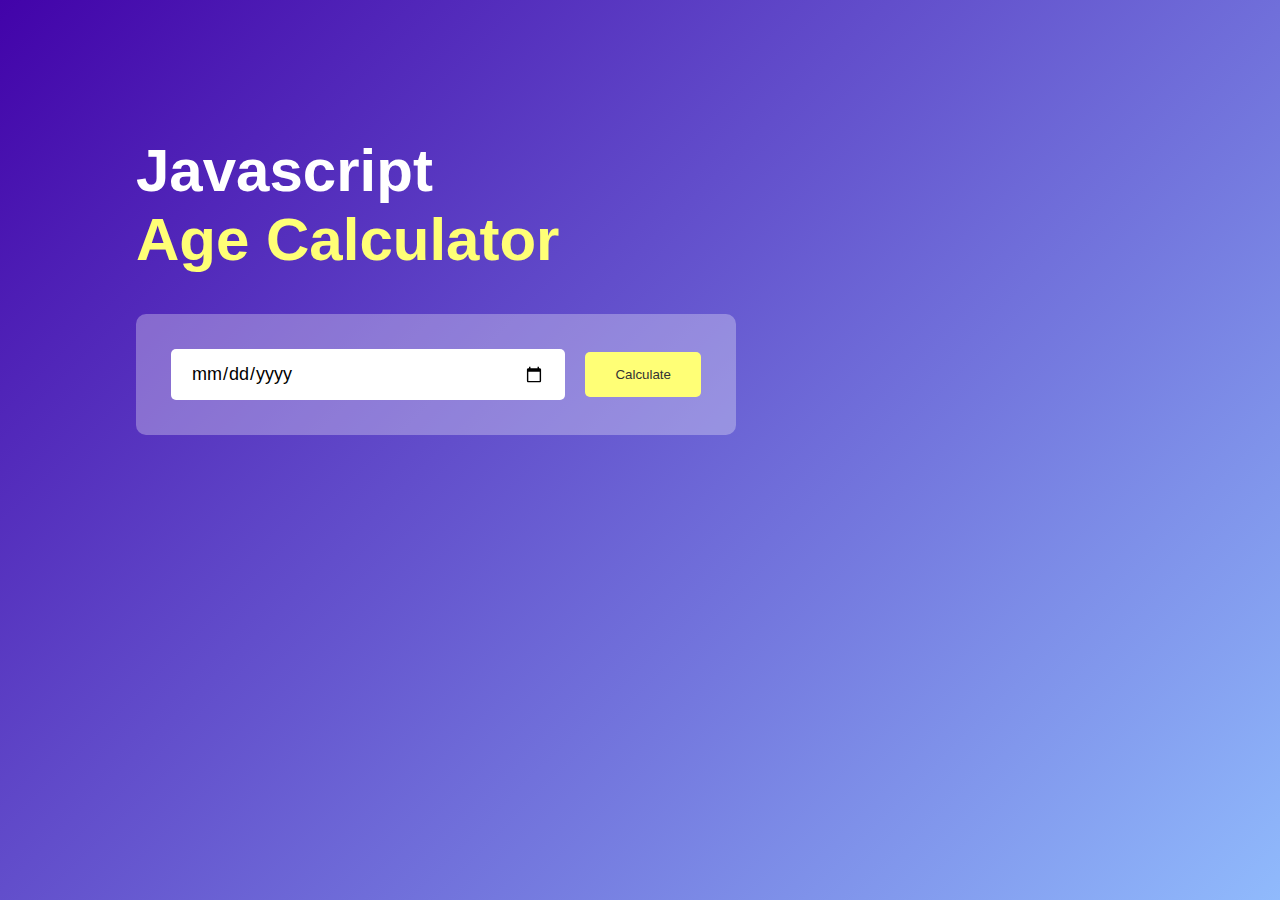
<file: Age calculator/index.html>
<!DOCTYPE html>
<html lang="en">
<head>
    <meta charset="UTF-8">
    <meta name="viewport" content="width=device-width, initial-scale=1.0">
    <title>Age Calculator</title>
    <link rel="stylesheet" href="style.css">
</head>
<body>
    <div class="container">
        <div class="calculator">
            <h1>Javascript<br><span>Age Calculator</span></h1>
            <div class="input-box">
                <input type="date" id="date">
                <button onclick="calculateAge()">Calculate</button>
            </div>
            <p id="result"></p>
        </div>
    </div>

    <script src="script.js"></script>
</body>
</html>
</file>
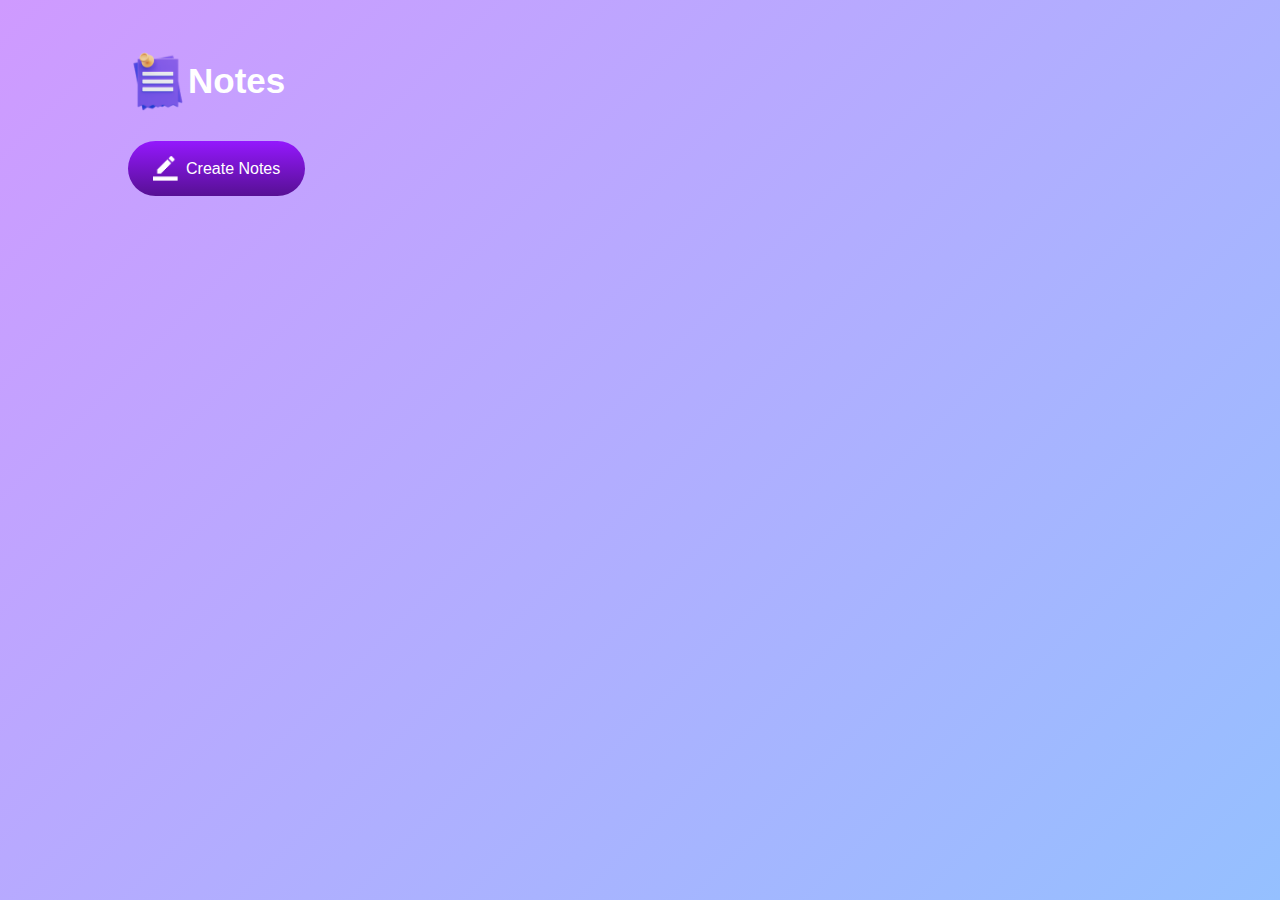
<file: Notes App/index.html>
<!DOCTYPE html>
<html lang="en">
<head>
    <meta charset="UTF-8">
    <meta name="viewport" content="width=device-width, initial-scale=1.0">
    <title>Notes App</title>
    <link rel="stylesheet" href="style.css">
</head>
<body>
    
    <div class="container">
        <h1><img src="images/notes.png"> Notes</h1>
        <button class="btn"><img src="images/edit.png"> Create Notes</button>
        <div class="notes-container">
            <!-- <p contenteditable="true" class="input-box">
                <img src="images/delete.png">
            </p> -->
        </div>
    </div>

    <script src="script.js"></script>
</body>
</html>
</file>
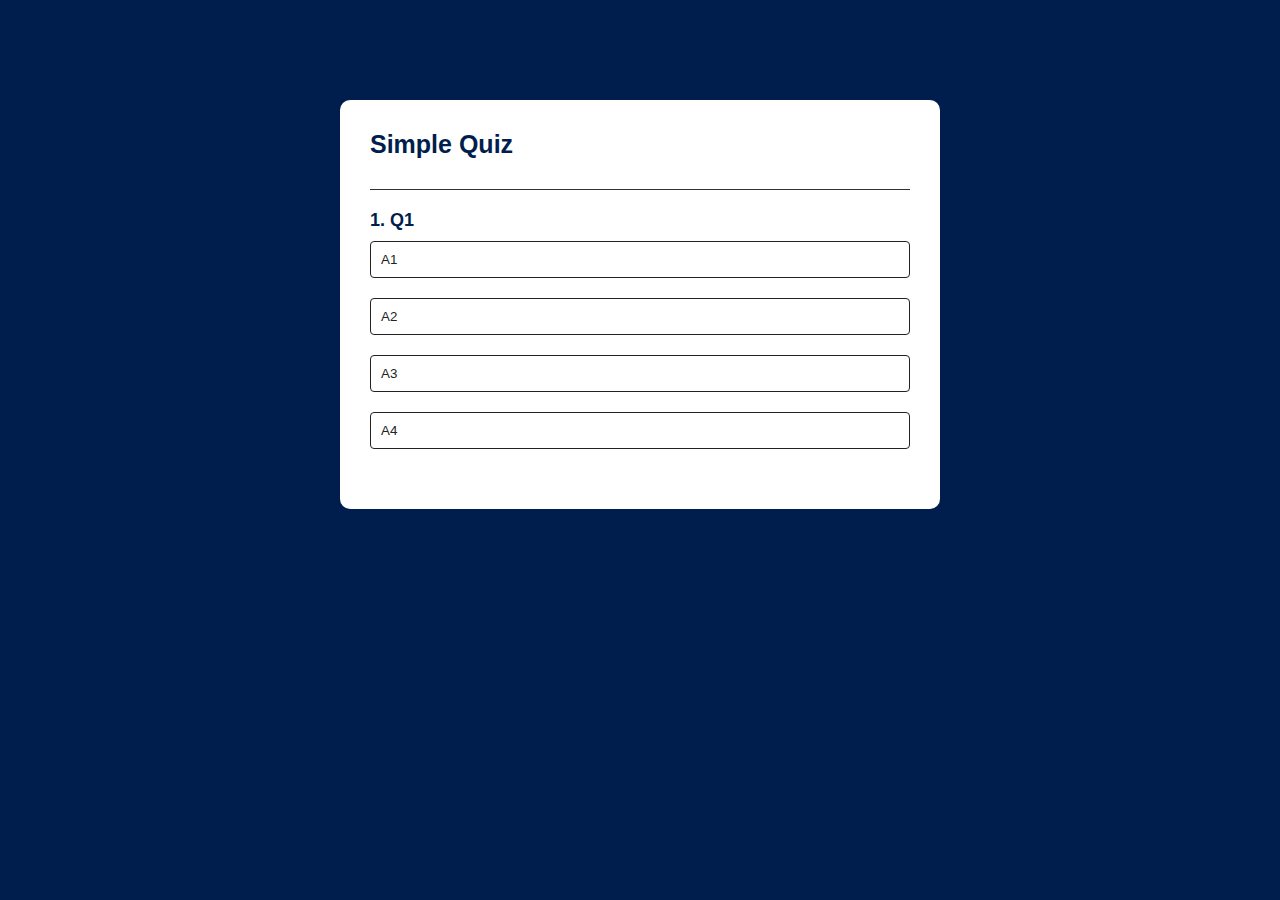
<file: Quiz App/index.html>
<!DOCTYPE html>
<html lang="en">
<head>
    <meta charset="UTF-8">
    <meta name="viewport" content="width=device-width, initial-scale=1.0">
    <title>Quiz App</title>
    <link rel="stylesheet" href="style.css">
</head>
<body>
    <div class="app">
        <h1>Simple Quiz</h1>
        <div class="quiz">
            <h2 id="question">Question goes here</h2>
            <div id="answer-buttons">
                <button class="btn">Answer 1</button>
                <button class="btn">Answer 2</button>
                <button class="btn">Answer 3</button>
                <button class="btn">Answer 4</button>
            </div>
            <button id="next-btn">Next</button>
        </div>
    </div>

    <script src="script.js"></script>
</body>
</html>
</file>
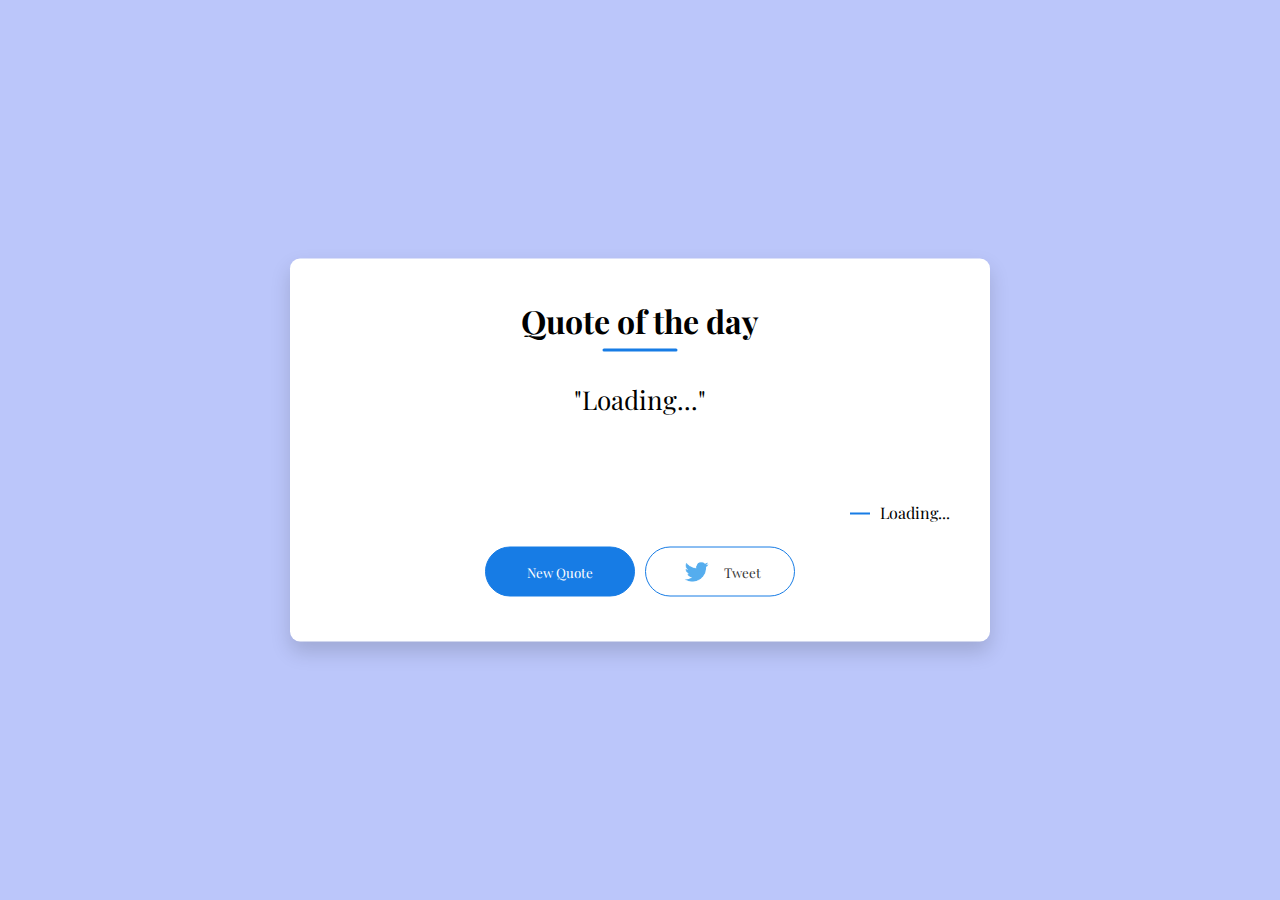
<file: Quotes Web/index.html>
<!DOCTYPE html>
<html lang="en">
<head>
    <meta charset="UTF-8">
    <meta name="viewport" content="width=device-width, initial-scale=1.0">
    <title>Quote of the day</title>
    <link rel="stylesheet" href="style.css">
</head>
<body>
    <div class="quote-box">
        <h2>Quote of the day</h2>
        <blockquote id="quote">Loading...</blockquote>
        <span id="author">Loading...</span>
        <div>
            <button onclick="getQuote(api_url)">New Quote</button>
            <button onclick="tweet()"><img src="twitter.png">Tweet</button>
        </div>
    </div>

    <script src="script.js"></script>
</body>
</html>
</file>
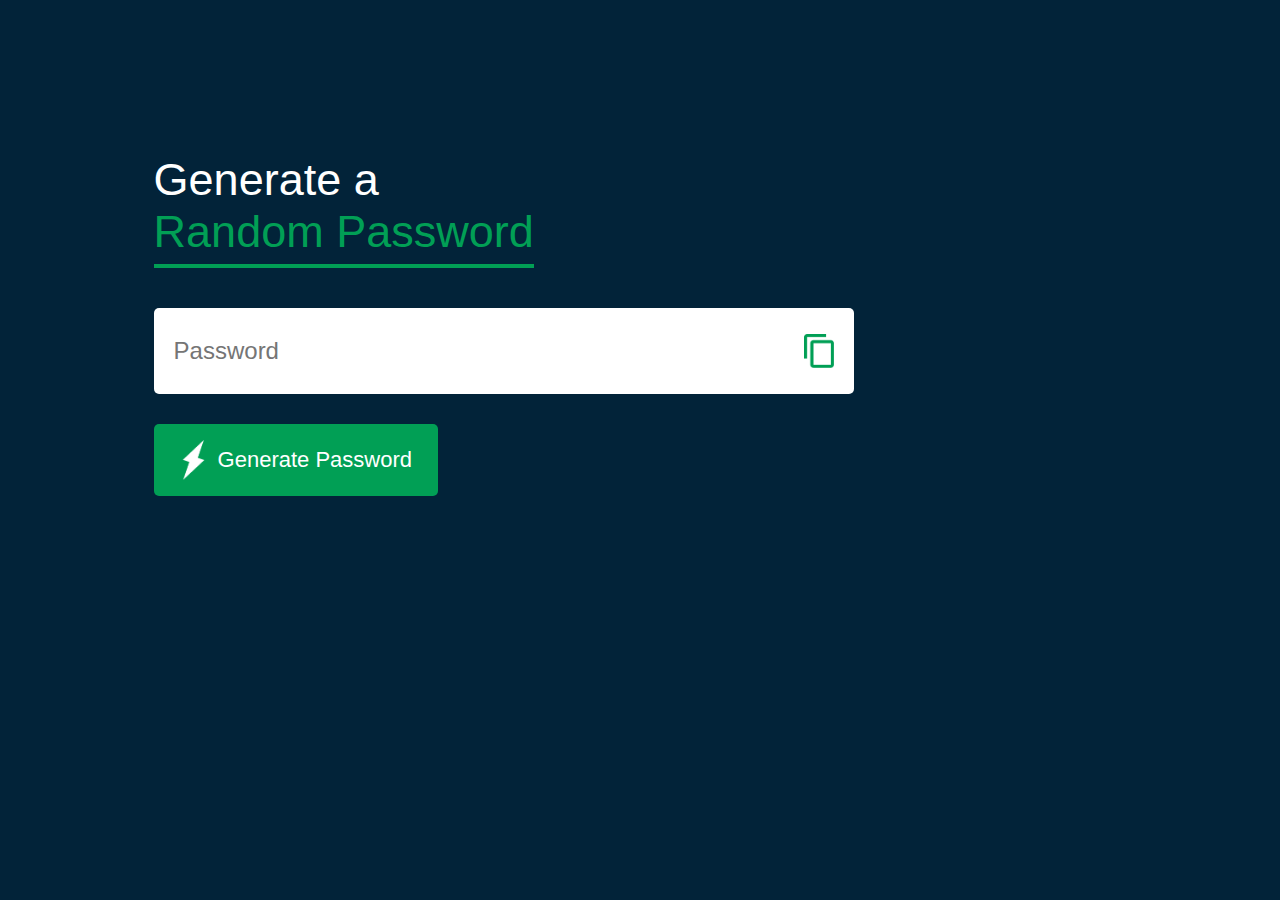
<file: Random Password/index.html>
<!DOCTYPE html>
<html lang="en">
<head>
    <meta charset="UTF-8">
    <meta name="viewport" content="width=device-width, initial-scale=1.0">
    <title>Random Project</title>
    <link rel="stylesheet" href="style.css">
</head>
<body>
    <div class="container">
        <h1>Generate a <br><span>Random Password</span></h1>
        <div class="display">
            <input type="text" id="password" placeholder="Password">
            <img src="images/copy.png" onclick="copyPassword()">
        </div>
        <button onclick="CreatePassword()"><img src="images/generate.png">Generate Password</button>
    </div>

    <script src="script.js"></script>
</body>
</html>
</file>
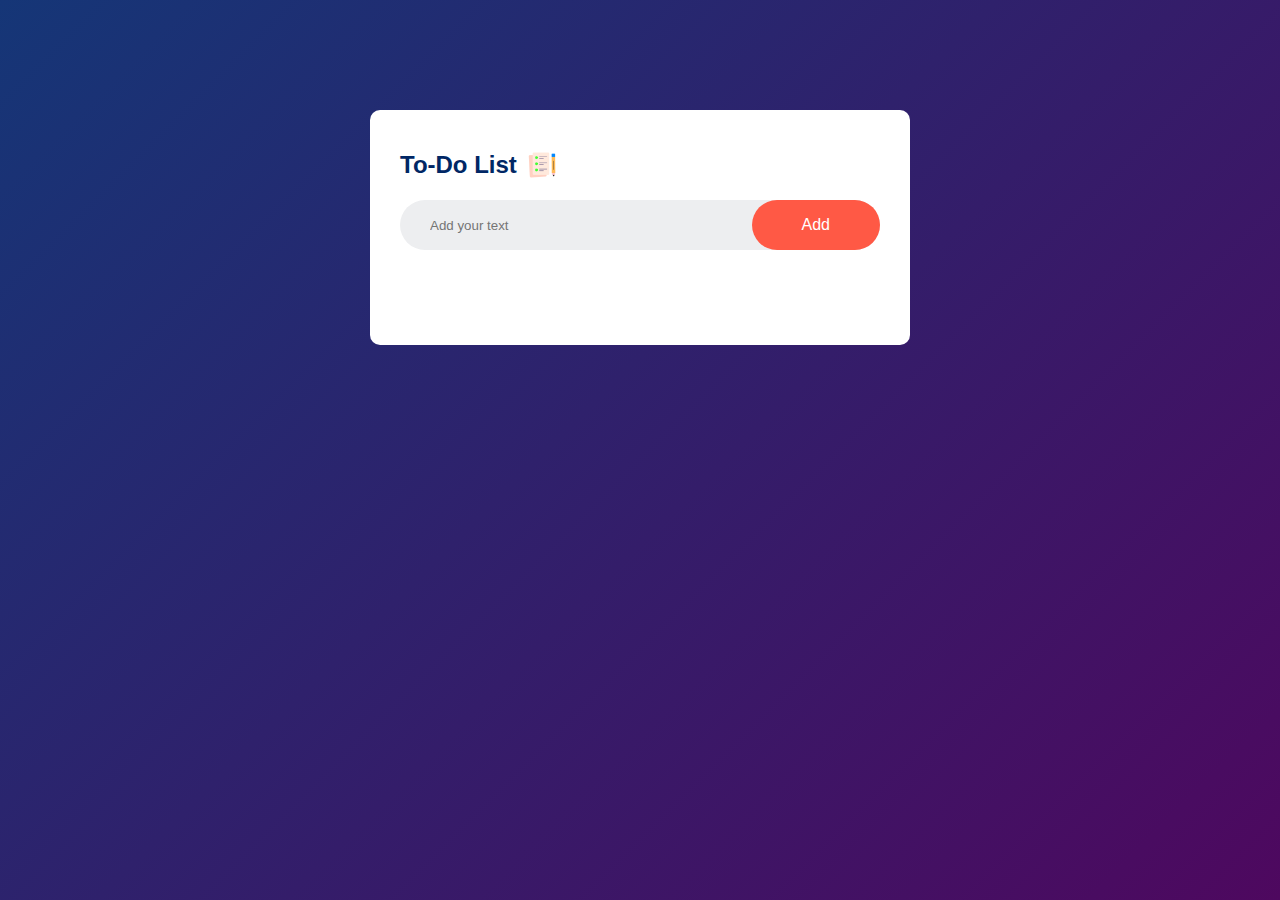
<file: To Do List App/index.html>
<!DOCTYPE html>
<html lang="en">
<head>
    <meta charset="UTF-8">
    <meta name="viewport" content="width=device-width, initial-scale=1.0">
    <title>To Do List</title>
    <link rel="stylesheet" href="style.css">
</head>
<body>
    <div class="container">
        <div class="todo-app">
            <h2>To-Do List <img src="images/icon.png"></h2>
            <div class="row">
                <input type="text" id="input-box" placeholder="Add your text">
                <button onclick="AddTask()">Add</button>
            </div>
            <ul id="list-container">
                <!-- <li class="checked">Task 1</li>
                <li>Task 2</li>
                <li>Task 3</li> -->
            </ul>
        </div>
    </div>

    <script src="script.js"></script>
</body>
</html>
</file>
<file: Age calculator/style.css>
*{
    margin: 0;
    padding: 0;
    font-family: 'Poppins', sans-serif;
    box-sizing: border-box;
}

.container{
    width: 100%;
    min-height: 100vh;
    background: linear-gradient(135deg, #4203a9, #90bafc);
    color: #fff;
    padding: 10px;
}

.calculator{
    width: 100%;
    max-width: 600px;
    margin-left: 10%;
    margin-top: 10%;
}

.calculator h1{
    font-size: 60px;
}

.calculator h1 span{
    color: #ffff76;
}

.input-box{
    margin: 40px 0;
    padding: 35px;
    border-radius: 10px;
    background: rgba(255, 255, 255, 0.3);
    display: flex;
    align-items: center;
}

.input-box input{
    flex: 1;
    margin-right: 20px;
    padding: 14px 20px;
    border: 0;
    outline: 0;
    font-size: 18px;
    border-radius: 5px;
    position: relative;
}

.input-box button{
    background: #ffff76;
    border: 0;
    outline: 0;
    padding: 15px 30px;
    border-radius: 5px;
    font-weight: 500;
    color: #333;
    cursor: pointer;
}

.input-box input::-webkit-calender-picker-indicator{
    top: 0;
    left: 0;
    right: 0;
    bottom: 0;
    width: auto;
    height: auto;
    position: absolute;
    background-position: calc(100% - 10px);
    background-size: 30px;
    cursor: pointer;
}

#result{
    font-size: 20px;
}

span{
    color: #ffff76;
}
</file>
<file: Notes App/style.css>
*{
    margin: 0;
    padding: 0;
    font-family: 'Poppins', sans-serif;
    box-sizing: border-box;
}

.container{
    width: 100%;
    min-height: 100vh;
    background: linear-gradient(135deg, #cf9aff, #95c0ff);
    color: #fff;
    padding-top: 4%;
    padding-left: 10%;
}

.container h1{
    display: flex;
    align-items: center;
    font-size: 35px;
    font-weight: 600;
}

.container h1 img{
    width: 60px;
}

.container button{
    display: flex;
    align-items: center;
    background: linear-gradient(#9418fd, #571094);
    color: #fff;
    font-size: 16px;
    outline: 0;
    border: 0;
    border-radius: 40px;
    padding: 15px 25px;
    margin: 30px 0 20px;
    cursor: pointer;
}

.container button img{
    width: 25px;
    margin-right: 8px;
}

.input-box{
    position: relative;
    width: 100%;
    max-width: 500px;
    min-height: 150px;
    background: #fff;
    color: #333;
    padding: 20px;
    margin: 20px 0;
    outline: none;
    border-radius: 5px;
}

.input-box img{
    width: 25px;
    position: absolute;
    bottom: 15px;
    right: 15px;
    cursor: pointer;
}
</file>
<file: Quiz App/style.css>
*{
    margin: 0;
    padding: 0;
    font-family: 'Poppins', sans-serif;
    box-sizing: border-box;
}

body{
    background: #001e4d;
}

.app{
    background: #fff;
    width: 90%;
    max-width: 600px;
    margin: 100px auto 0;
    border-radius: 10px;
    padding: 30px;
}

.app h1{
    font-size: 25px;
    color: #001e4d;
    font-weight: 600;
    border-bottom: 1px solid #333;
    padding-bottom: 30px;
}

.quiz{
    padding: 20px 0;
}

.quiz h2{
    font-size: 18px;
    color: #001e4d;
    font-weight: 600;
}

.btn{
    background: #fff;
    color: #222;
    font-weight: 500;
    width: 100%;
    border: 1px solid #222;
    padding: 10px;
    margin: 10px 0;
    text-align: left;
    border-radius: 4px;
    cursor: pointer;
}

.btn:hover{
    background: #222;
    color: #fff;
}

#next-btn{
    background: #001e4d;
    color: #fff;
    font-weight: 500;
    width: 150px;
    border: 0;
    padding: 10px;
    margin: 20px auto 0;
    border-radius: 4px;
    cursor: pointer;
    display: none;
}

correct{
    background: #9aeabc;
}

incorrect{
    background: #ff9393;
}
</file>
<file: Quotes Web/style.css>
@import url('https://fonts.googleapis.com/css2?family=Playfair+Display:ital,wght@0,400..900;1,400..900&display=swap');

* {
    margin: 0;
    padding: 0;
    box-sizing: border-box;
    font-family: "Playfair Display", serif;
}

body {
    background: #bbc6fa;
}

.quote-box {
    background: #fff;
    width: 700px;
    position: absolute;
    top: 50%;
    left: 50%;
    transform: translate(-50%, -50%);
    padding: 40px;
    border-radius: 10px;
    text-align: center;
    box-shadow: 0 10px 20px 0px rgba(0, 0, 0, 0.15);
}

.quote-box h2{
    font-size: 32px;
    margin-bottom: 40px;
    position: relative;
}

.quote-box h2::after{
    content: '';
    width: 75px;
    height: 3px;
    border-radius: 3px;
    background: rgb(23, 124, 229);
    position: absolute;
    bottom: -10px;
    left: 50%;
    transform: translateX(-50%);
}

.quote-box blockquote{
    font-size: 26px;
    min-height: 110px;
}

.quote-box blockquote::before, .quote-box blockquote::after{
    content: '"';
}

.quote-box span{
    display: block;
    margin-top: 10px;
    float: right;
    position: relative;
}

.quote-box span::before{
    content: '';
    width: 20px;
    height: 2px;
    background: rgb(23, 124, 229);
    position: absolute;
    top: 50%;
    left: -30px;
}

.quote-box div{
    width: 100%;
    margin-top: 50px;
    display: flex;
    justify-content: center;
}

.quote-box button{
    background: rgb(23, 124, 229);
    color: #fff;
    border-radius: 25px;
    border: 1px solid rgb(23, 124, 229);
    width: 150px;
    height: 50px;
    display: flex;
    align-items: center;
    justify-content: center;
    margin: 5px;
    cursor: pointer;
}

.quote-box button img{
    width: 35px;
    margin-right: 10px;
}

.quote-box button:nth-child(2){
    background: transparent;
    color: #333;

}
</file>
<file: Random Password/style.css>
*{
    margin: 0;
    padding: 0;
    font-family: 'Poppins', sans-serif;
    box-sizing: border-box;
}

body{
    background: #022339;
    color: #fff;
}

.container{
    margin: 12%;
    width: 90%;
    max-width: 700px;
}

.display{
    width: 100%;
    margin-top: 50px;
    margin-bottom: 30px;
    background: #fff;
    color: #333;
    display: flex;
    align-items: center;
    justify-content: space-between;
    padding: 26px 20px;
    border-radius: 5px;
}

.container h1{
    font-weight: 500;
    font-size: 45px;

}

.container h1 span{
    color: #019f55;
    border-bottom: 4px solid #019f55;
    padding-bottom: 7px;
}

.display img{
    width: 30px;
    cursor: pointer;
}

.display input{
    border: 0;
    outline: 0;
    font-size: 24px;
}

.container button img{
    width: 28px;
    margin-right: 10px;
}

.container button{
    border: 0;
    outline: 0;
    background: #019f55;
    color: #fff;
    font-size: 22px;
    font-weight: 300;
    display: flex;
    align-items: center;
    justify-content: center;
    padding: 16px 26px;
    border-radius: 5px;
    cursor: pointer;
}
</file>
<file: To Do List App/style.css>
*{
    margin: 0;
    padding: 0;
    font-family: 'Poppins', sans-serif;
    box-sizing: border-box;
}

.container{
    width: 100%;
    min-height: 100vh;
    background: linear-gradient(135deg, #153677, #4e085f);
    padding: 10px;
}

.todo-app{
    width: 100%;
    max-width: 540px;
    background: #fff;
    margin: 100px auto 20px;
    padding: 40px 30px 70px;
    border-radius: 10px;
}

.todo-app h2{
    color:  #002765;
    display: flex;
    align-items: center;
    margin-bottom: 20px;
}

.todo-app h2 img{
    width:  30px;
    margin-left: 10px;
}

.row{
    display: flex;
    align-items: center;
    justify-content: space-between;
    background: #edeef0;
    border-radius: 30px;
    padding-left: 20px;
    margin-bottom: 25px;
}

input{
    flex: 1;
    border: none;
    outline: none;
    background: transparent;
    padding: 10px;
}

button{
    border: none;
    outline: none;
    padding: 16px 50px;
    background: #ff5945;
    color: #fff;
    font-size: 16px;
    cursor: pointer;
    border-radius: 40px;
}

ul li{
    list-style: none;
    font-size: 17px;
    padding: 12px 8px 12px 50px;
    user-select: none;
    cursor: pointer;
    position: relative;
}

ul li::before{
    content: '';
    position: absolute;
    height: 28px;
    width: 28px;
    border-radius: 50%;
    background-image: url(images/unchecked.png);
    background-size: cover;
    background-position: center;
    top: 12px;
    left: 8px;
}

ul li.checked{
    color: #555;
    text-decoration: line-through;
}
ul li.checked::before{
    background-image: url(images/checked.png);
}

ul li span{
    position: absolute;
    right: 0;
    top: 5px;
    width: 40px;
    font-size: 22px;
    color: #555;
    line-height: 40px;
    text-align: center;
    border-radius: 50%;
}
ul li span::hover{
    background: #edeef0;
}
</file>
